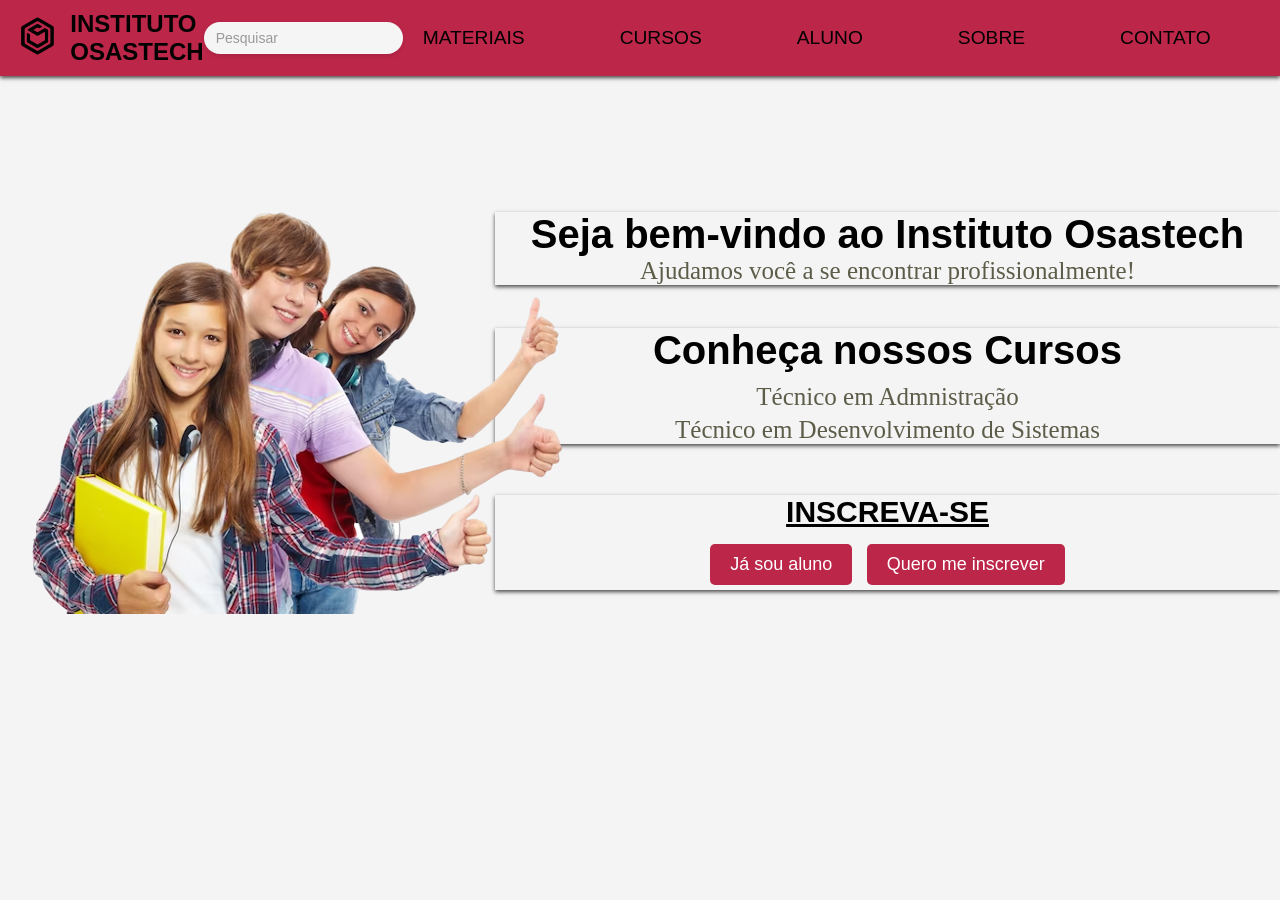
<file: google_glass_html/index.html>
<!DOCTYPE html>
<html lang="pt-br">
<head>
    <meta charset="UTF-8">
    <meta name="viewport" content="width=device-width, initial-scale=1.0">
    <title>Instituto Osastech</title>
    <link rel="icon" href="teste2.png" type="image/x-icon">
    <link rel="stylesheet" href="index.css">
</head>
 
    <nav class="navbar">
        <div class="logo">
          <img src="teste2.png">
        </div>
        
        <div class="titulo">
            <h1>INSTITUTO OSASTECH</h1>
        </div>

        <div class="find">
            
            <form>
                <label for="Pesquisa"></label>
                <input type="search" id="Pesquisa" name="Pesquisa" placeholder="Pesquisar">
            </form>
        </div>

        <ul class="nav-links">
          <li><a href="#">Materiais</a></li>
          <li><a href="#">Cursos</a></li>
          <li><a href="#">Aluno</a></li>
          <li><a href="#">Sobre</a></li>
          <li><a href="#">Contato</a></li>
        </ul>
      </nav>

    <br><br>

    <div id="apresentacao">
        <h1>Seja bem-vindo ao Instituto Osastech </h1>
        <p>Ajudamos voc&ecirc; a se encontrar profissionalmente!</p>
    </div>

    <div id="imagem-apresentacao">
        <img src="alunos-ofc.png" alt="imagem de apresentacao">
    </div>

    <div id="destaque">
        <h1>Conheça nossos Cursos</h1>
        <ul>
            <li>T&eacute;cnico em Admnistraç&atilde;o</li>
            <li>T&eacute;cnico em Desenvolvimento de Sistemas</li>
        </ul>
    </div>

    <div>
        <h1>INSCREVA-SE</h1>
        <a href="entrar.html">J&aacute; sou aluno</a>
        <a href="cadastro.html">Quero me inscrever</a>
    </div>

</html>
</file>
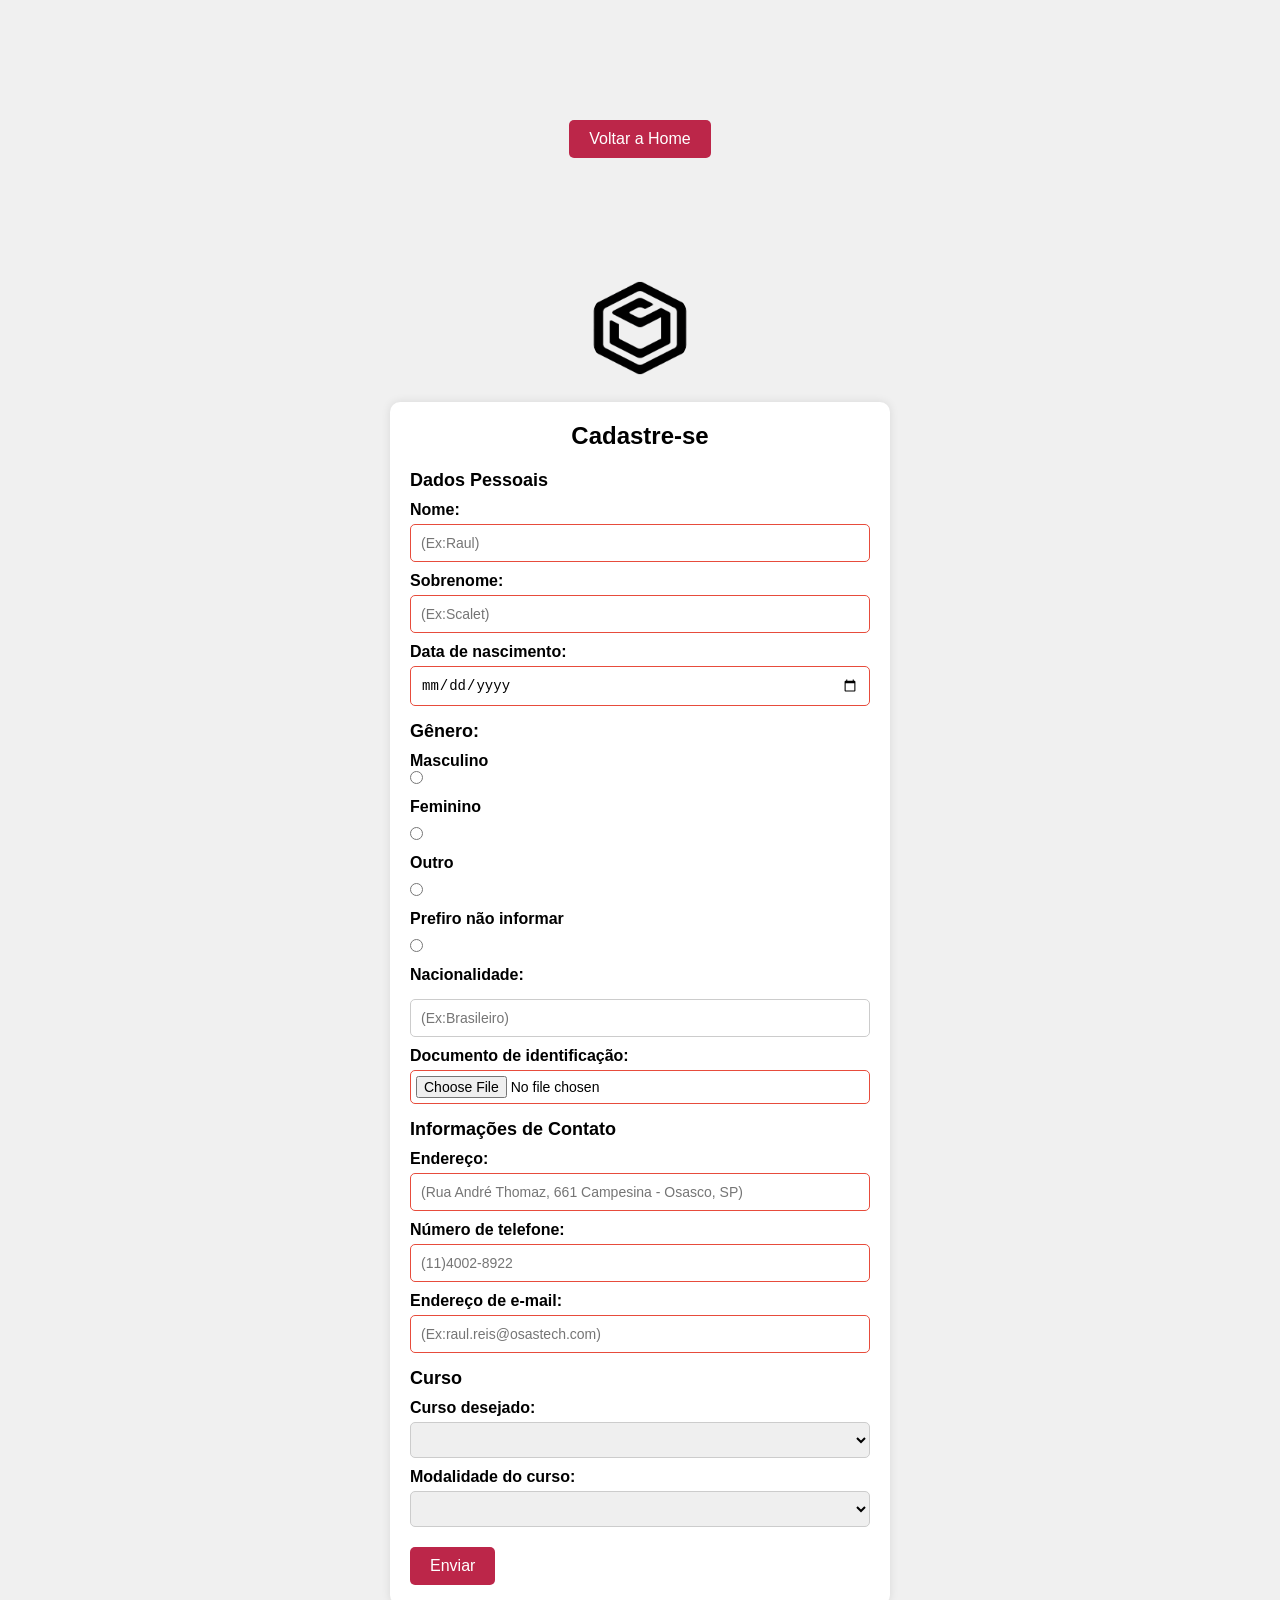
<file: google_glass_html/cadastro.html>
<!DOCTYPE html>
<html lang="pt-br">
<head>
    <meta charset="UTF-8">
    <meta name="viewport" content="width=device-width, initial-scale=1.0">
    <title>Cadastro Alunos</title>
    <link rel="icon" href="teste2.png" type="image/x-icon">
    <link rel="stylesheet" href="cadastro.css">
</head>
<body>
    <div class="container">
        <a href="index.html">Voltar a Home</a>
    </div>

    <div id="foto">
        <img src="teste2.png" alt="osastech">
    </div>
   
    
    <div id="formulario">
    <h1 id="titulo-form">Cadastre-se</h1>
    
    <form action="#" method="POST">
        <h2 id="dados">Dados Pessoais</h2>
        <label for="nome">Nome:</label>
        <input type="text" id="nome" name="nome" placeholder="(Ex:Raul)" required><br>

        <label for="nome">Sobrenome:</label>
        <input type="text" id="nome" name="nome" placeholder="(Ex:Scalet)" required><br>


        <label for="data_nascimento">Data de nascimento:</label>
        <input type="date" id="data_nascimento" name="data_nascimento" placeholder="(dd/mm/aaaa)" required><br>

        <h2 id="contato">Gênero:</h2>
        <label for="genero_masculino">Masculino</label>
        <input type="radio" id="genero_masculino" name="genero" value="Masculino" required>
        <label for="genero_feminino">Feminino</label>
        <input type="radio" id="genero_feminino" name="genero" value="Feminino" required>
        <label for="genero_binario">Outro</label>
        <input type="radio" id="genero_outro" name="genero" value="outro" required>
        <label for="genero_feminino">Prefiro n&atilde;o informar</label>
        <input type="radio" id="genero_nao" name="genero" value="nao" required>
        

        <label for="nacionalidade">Nacionalidade:</label>
        <input type="text" id="nacionalidade" name="nacionalidade" placeholder="(Ex:Brasileiro)"><br>

        <label for="documento_identificacao">Documento de identificação:</label>
        <input type="file" id="documento_identificacao" name="documento_identificacao" accept=".pdf, .jpg, .png" required><br>

        <h2 id="contato">Informações de Contato</h2>
        <label for="endereco">Endereço:</label>
        <input type="text" id="endereco" name="endereco" placeholder="(Rua André Thomaz, 661 Campesina - Osasco, SP)" required><br>

        <label for="telefone">Número de telefone:</label>
        <input type="tel" id="telefone" name="telefone" placeholder="(11)4002-8922" required><br>

        <label for="email">Endereço de e-mail:</label>
        <input type="email" id="email" name="email" placeholder="(Ex:raul.reis@osastech.com)" required><br>

        <h2 id="curso">Curso</h2>
        <label for="nome_curso">Curso desejado:</label>
        <select id="nome_curso" name="nome_curso" required>
            <option value="#"></option>
            <option value="ta">T&eacute;cnico em Admnistraç&atilde;o</option>
            <option value="tds">T&eacute;cnico em Desenvolvimento de Sistemas</option>
        </select><br>

        <label for="modalidade_curso">Modalidade do curso:</label>
        <select id="modalidade_curso" name="modalidade_curso" required>
            <option value="#"></option>
            <option value="presencial">Presencial</option>
            <option value="online">Online</option>
            <option value="online">H&iacute;brido</option>
        </select><br>
       
        <input type="submit" value="Enviar">
    </form>
    </div>



</body>
</html>
</file>
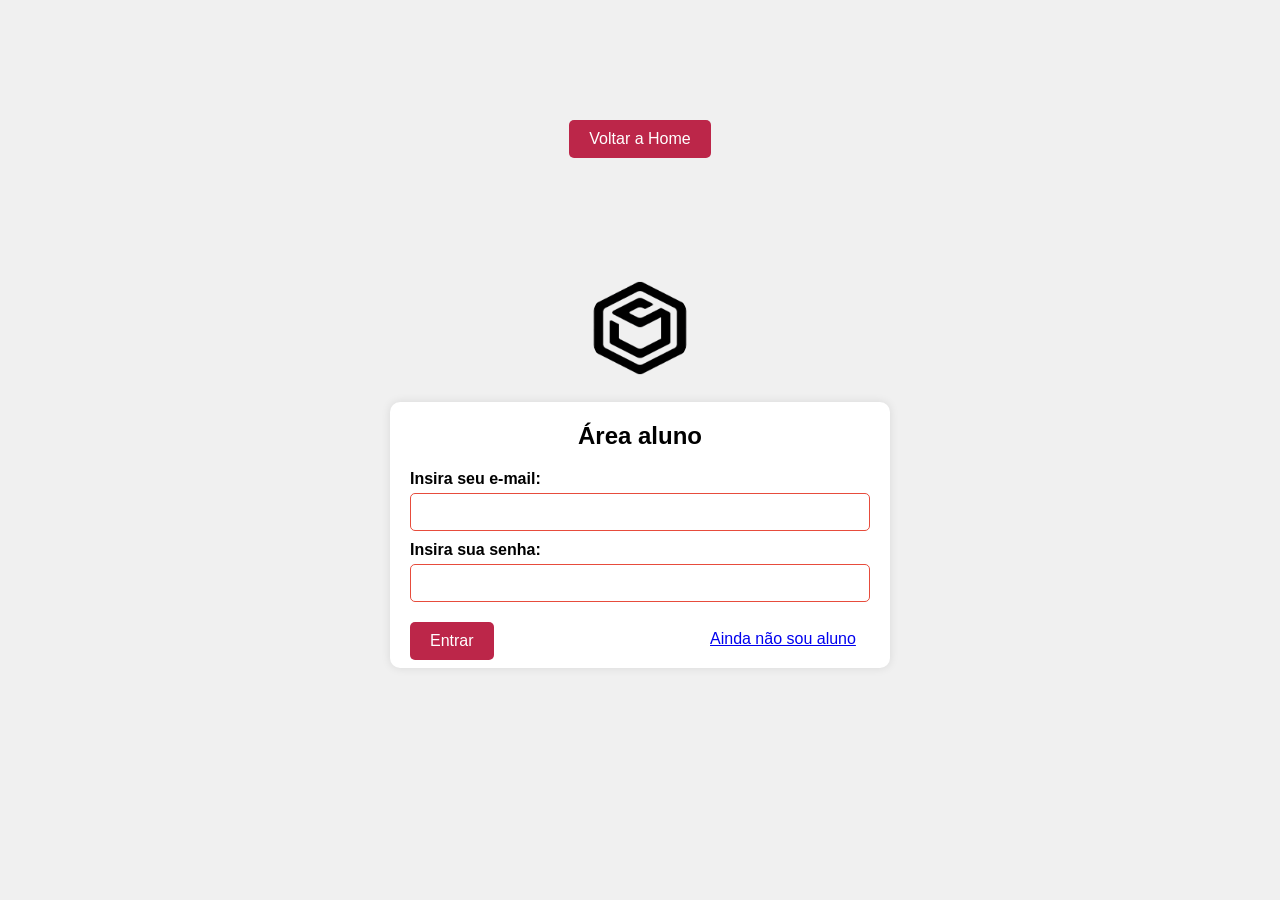
<file: google_glass_html/entrar.html>
<!DOCTYPE html>
<html lang="pt-br">
<head>
    <meta charset="UTF-8">
    <meta name="viewport" content="width=device-width, initial-scale=1.0">
    <title>Entrar</title>
    <link rel="icon" href="teste2.png" type="image/x-icon">
    <link rel="stylesheet" href="entrar.css">
</head>
<body>
    <div class="container">
        <a href="index.html">Voltar a Home</a>
    </div>

    <div id="foto">
        <img src="teste2.png" alt="osastech">
    </div>

    
    <div id="formulario">
    <h1 id="titulo-form">&Aacute;rea aluno</h1>
    
    <form action="#" method="POST">
        <label for="email">Insira seu e-mail:</label>
        <input type="email" id="email" name="email" required><br>

        <label for="email">Insira sua senha:</label>
        <input type="password" id="senha" name="senha" required><br>
       
        <input type="submit" value="Entrar">

        <div id="fazer-cadastro">
            <a href="cadastro.html">Ainda n&atilde;o sou aluno</a>
        </div>

    </form>
    </div>



</body>
</html>
</file>
<file: google_glass_html/index.css>
* {
    margin: 0;
    padding: 0;
    box-sizing: border-box;
}



/* Menu */


.navbar {
    background-color: rgba(188, 38, 73, 1);;
    color: #fff;
    display: flex;
    align-items: center;
    justify-content: space-between;
    padding: 10px 20px;
    box-shadow: 0 2px 4px rgba(0, 0, 0, 0.7);
}


.logo img {
    height: 40px;
}

.titulo{
    margin-left: 15px;
}

.titulo h1{
    color: black;
}

/* Estilos para a barra de pesquisa */

.find {
    margin-right: 20px;
    
  }
  
  form {
    display: flex;
    align-items: center;
  }
  
  label {
    display: none;
  }
  
  input[type="search"] {
    padding: 8px 12px;
    border: none;
    border-radius: 20px;
    background-color: #f5f5f5;
    box-shadow: 0 2px 4px rgba(0, 0, 0, 0.1);
    font-size: 14px;
    color: #333;
  }
  
  input[type="search"]::placeholder {
    color: #999;
  }
  
  input[type="search"]:focus {
    outline: none;
    box-shadow: 0 2px 8px rgba(0, 0, 0, 0.2);
  }

/* Estilos para os links da navegação */

.nav-links {
    list-style: none;
    display: flex;
    align-items: center;
    margin: 0;
    padding: 0;
}

.nav-links li {
    margin-right: 95px;
}

.nav-links a {
    font-size: larger;
    font-family: Arial, Helvetica, sans-serif;
    text-transform: uppercase;
    text-decoration: none;
    color: black;
    transition: 0.2s;
}

.nav-links a:hover {
    color: white;
    text-decoration: underline;
}

/* Estilos para a etiqueta 'Cursos' */
.nav-links label {
    margin-left: 15px;
    color: #fff;
}

/* Estilos para o formulário de seleção */
.nav-links select {
    background-color: #fff;
    color: #999;
    border: 1px solid #ccc;
    padding: 5px;
    border-radius: 4px;
}

/* Estilos para o formulário de seleção quando em foco */
.nav-links select:focus {
    outline: none;
    border-color: white;
    box-shadow: 0 0 5px white;
}
  

/* Corpo Site */

/* Estilo para o corpo da página */
body {
    font-family: Arial, sans-serif;
    background-color: #f4f4f4;
}

body {
    margin: 0;
    padding: 0;
    font-family: Arial, sans-serif;
}

/* Estilo para a seção de apresentação */
#apresentacao {
    text-align: center;
    margin: 5px 10;
    margin-left: 495px;
    margin-top: 100px;
    margin-bottom: -79px;
    box-shadow: 0px 2px 4px rgba(0, 0, 0, 0.7);
}

#apresentacao h1{
    font-size: 40px;
    font-weight: bold;
    font-family: Arial, Helvetica, sans-serif;
}

#apresentacao p{
    font-size: 25px;
    font-weight: lighter;
    font-family: 'Times New Roman', Times, serif;
    color:#5d5c49;
}


#imagem-apresentacao {
    float: center;
    margin-right: 20px;
}

#imagem-apresentacao img {
    max-width: 100%;
    height: auto;
}

/* Estilo para a seção de destaque */
#destaque {
    clear: both;
    text-align: center;
    margin-left: 495px;
    margin-top: -290px;
    margin-bottom: -49px;
    box-shadow: 0px 2px 4px rgba(0, 0, 0, 0.7);
}

#destaque h1 {
    font-size: 40px;
    font-weight: bold;
    font-family: Arial, Helvetica, sans-serif;
    margin-bottom: 10px;
}

#destaque ul {
    list-style: none;
    padding: 0;
}

#destaque li {
    font-size: 25px;
    font-weight: lighter;
    font-family: 'Times New Roman', Times, serif;
    margin-bottom: 5px;
    color: #5d5c49;
}

/* Estilo para a seção de inscrição */
div:last-child {
    text-align: center;
    margin-left: 495px;
    margin-top: 100px;
    box-shadow: 0px 2px 4px rgba(0, 0, 0, 0.7);
}

div:last-child h1 {
    font-family: Arial, Helvetica, sans-serif;
    font-size: 30px;
    margin-bottom: 10px;
    color: black;
    text-decoration: underline;
}

div:last-child a {
    display: inline-block;
    margin: 5px;
    padding: 10px 20px;
    font-size: 18px;
    background-color: rgba(188, 38, 73, 1);
    color: #fff;
    text-decoration: none;
    border-radius: 5px;
}

div:last-child a:hover {
    background-color: rgba(188, 38, 73, 0.8);
}



/*Rodapé*/
</file>
<file: google_glass_html/cadastro.css>
/* Reset de estilos padrão */
* {
    margin: 0;
    padding: 0;
    box-sizing: border-box;
}

.banner{
    background-image: url(escola.jpg);
}

.container {
    text-align: center;
    padding: 100px;
  }

.container a {
    display: inline-block;
    padding: 10px 20px;
    background-color: rgba(188, 38, 73, 1);
    color: #fff;
    text-decoration: none;
    border-radius: 5px;
    margin-top: 20px;
  }
  
.container a:hover {
    background-color: rgba(188, 38, 73, 0.8)
  }

body {
    font-family: Arial, sans-serif;
    background-color: #f0f0f0;
}

#foto {
    text-align: center;
    margin-top: 20px;
}

#foto img {
    width: 100px;
    height: 100px;
    border-radius: 50%;
}

#formulario {
    background-color: #fff;
    border-radius: 10px;
    padding: 20px;
    margin: 20px auto;
    width: 80%;
    max-width: 500px;
    box-shadow: 0 0 10px rgba(0, 0, 0, 0.1);
}

#titulo-form {
    font-size: 24px;
    text-align: center;
    margin-bottom: 20px;
}

#dados, #contato, #curso {
    font-size: 18px;
    margin-top: 15px;
}

label {
    display: block;
    margin-top: 10px;
    font-weight: bold;
}

input[type="text"],
input[type="date"],
input[type="tel"],
input[type="email"],
input[type="file"],
select {
    width: 100%;
    padding: 10px;
    margin-top: 5px;
    border: 1px solid #ccc;
    border-radius: 5px;
    font-size: 14px;
}

input[type="radio"] {
    margin-right: 5px;
}

input[type="submit"] {
    background-color: rgba(188, 38, 73, 1);
    color: #fff;
    padding: 10px 20px;
    border: none;
    border-radius: 5px;
    cursor: pointer;
    font-size: 16px;
    margin-top: 20px;
}

input[type="submit"]:hover {
    background-color: rgba(188, 38, 73, 0.8);
}

/* Estilizar os campos obrigatórios */
input:required {
    border-color: #e74c3c;
}

input:required:focus {
    border-color: #c0392b;
}

/* Estilizar o campo de arquivo */
input[type="file"] {
    padding: 5px;
}

/* Estilizar o campo de seleção */
select {
    height: 36px;
}

/* Estilizar os rótulos dos radio buttons */
label[for="genero_masculino"],
label[for="genero_feminino"],
label[for="genero_binario"],
label[for="genero_nao"] {
    margin-right: 10px;
}

/* Ajustar margem inferior dos radio buttons */
input[type="radio"] + label {
    margin-bottom: 10px;
}
</file>
<file: google_glass_html/entrar.css>
* {
    margin: 0;
    padding: 0;
    box-sizing: border-box;
}

.container {
    text-align: center;
    padding: 100px;
  }

.container a {
    display: inline-block;
    padding: 10px 20px;
    background-color: rgba(188, 38, 73, 1);
    color: #fff;
    text-decoration: none;
    border-radius: 5px;
    margin-top: 20px;
  }
  
.container a:hover {
    background-color: rgba(188, 38, 73, 0.8);
  }

body {
    font-family: Arial, sans-serif;
    background-color: #f0f0f0;
}

#foto {
    text-align: center;
    margin-top: 20px;
}

#foto img {
    width: 100px;
    height: 100px;
    border-radius: 50%;
}

#formulario {
    background-color: #fff;
    border-radius: 10px;
    padding: 20px;
    margin: 20px auto;
    width: 80%;
    max-width: 500px;
    box-shadow: 0 0 10px rgba(0, 0, 0, 0.1);
}

#titulo-form {
    font-size: 24px;
    text-align: center;
    margin-bottom: 20px;
}

#dados, #contato, #curso {
    font-size: 18px;
    margin-top: 15px;
}

label {
    display: block;
    margin-top: 10px;
    font-weight: bold;
}

input[type="email"],
input[type="password"],
select {
    width: 100%;
    padding: 10px;
    margin-top: 5px;
    border: 1px solid #ccc;
    border-radius: 5px;
    font-size: 14px;
}

input[type="submit"] {
    background-color: rgba(188, 38, 73, 1);
    color: #fff;
    padding: 10px 20px;
    border: none;
    border-radius: 5px;
    cursor: pointer;
    font-size: 16px;
    margin-top: 20px;
}

input[type="submit"]:hover {
    background-color: rgba(188, 38, 73, 0.8)
}

#fazer-cadastro{
    margin-left: 300px;
   margin-top: -30px;
}

/* Estilizar os campos obrigatórios */
input:required {
    border-color: #e74c3c;
}

input:required:focus {
    border-color: #c0392b;
}
</file>
